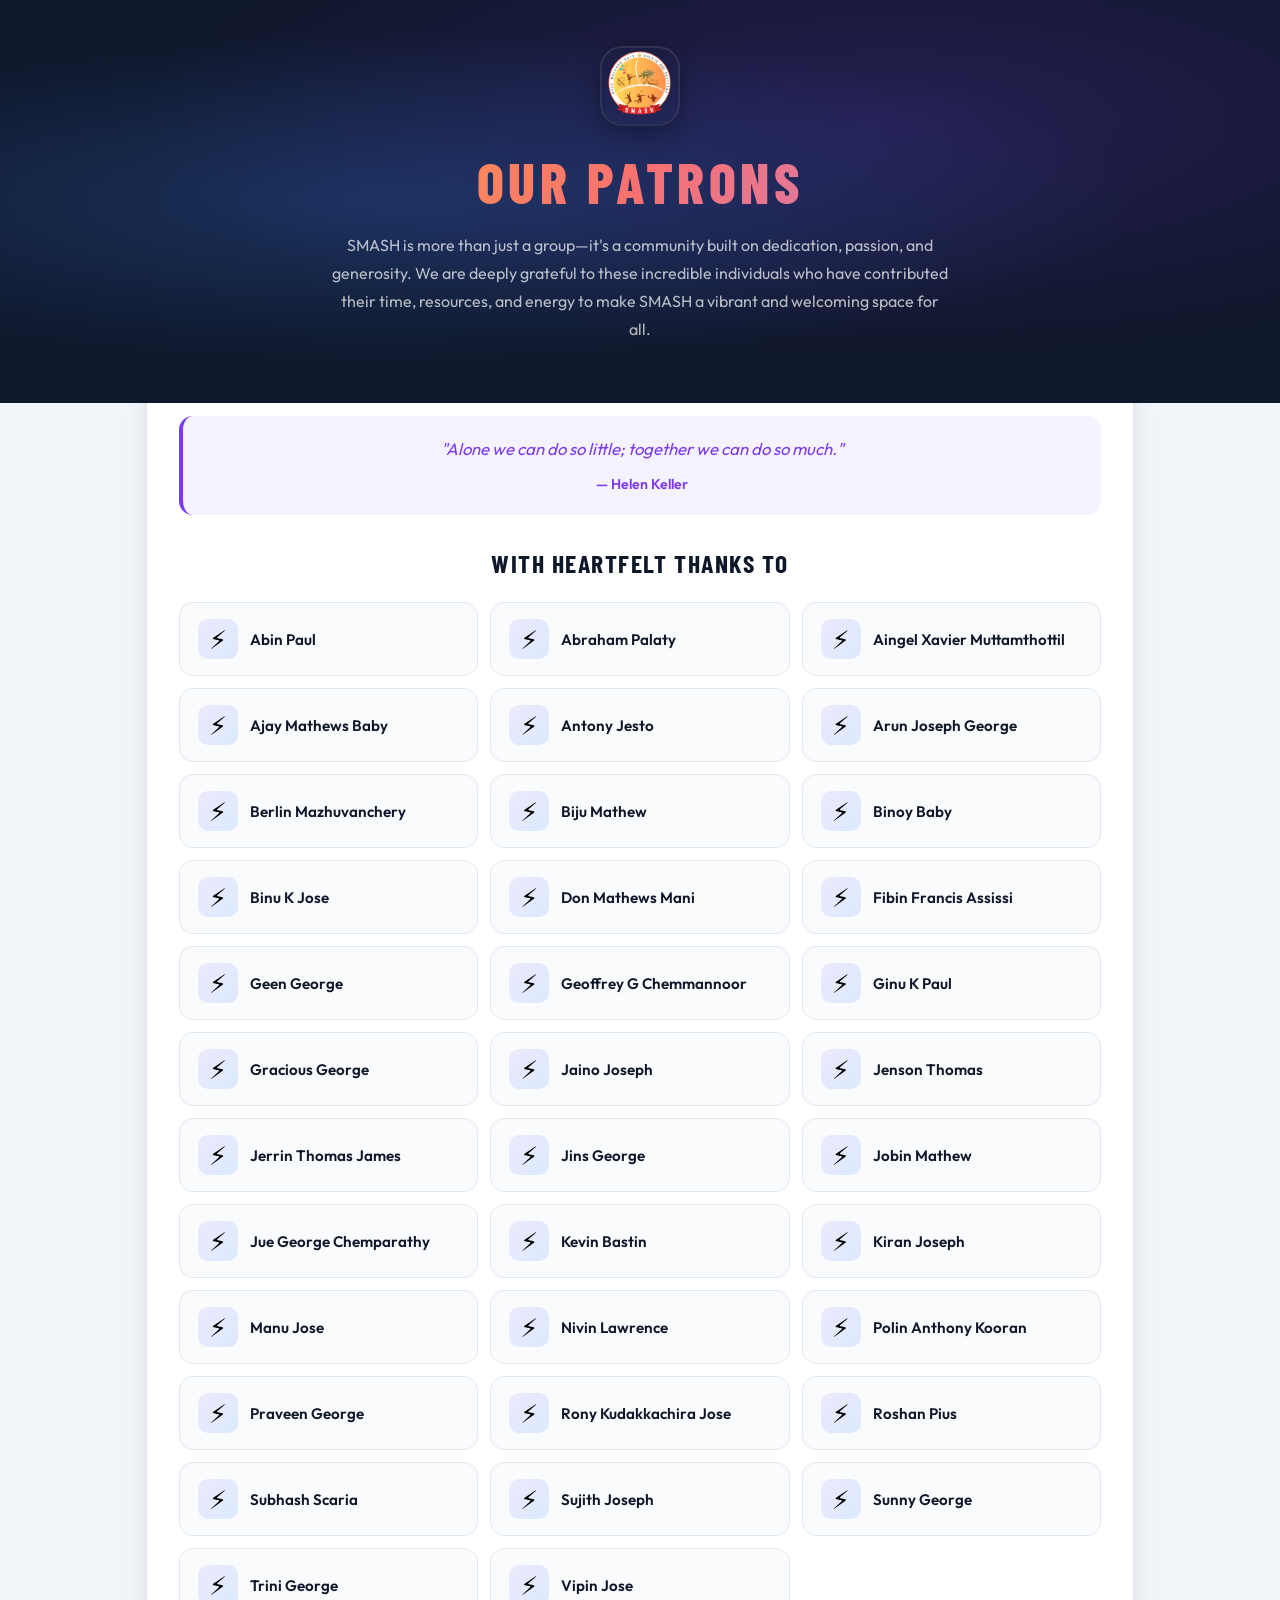
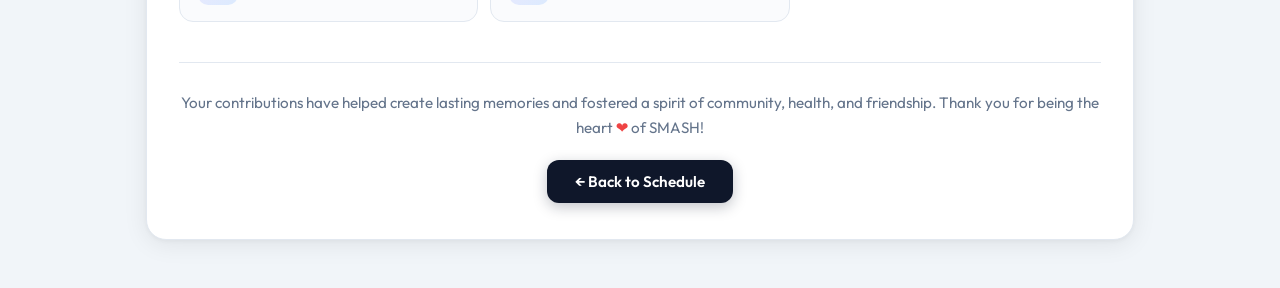
<file: patrons.html>
<!DOCTYPE html>
<html lang="en">
<head>
    <meta charset="UTF-8" />
    <meta name="viewport" content="width=device-width, initial-scale=1.0, viewport-fit=cover" />
    <link rel="icon" type="image/x-icon" href="icons/smash-logo.ico">
    <meta name="theme-color" content="#3b82f6">
    <title>SMASH Patrons - Thank You</title>
    <link rel="preconnect" href="https://fonts.googleapis.com">
    <link rel="preconnect" href="https://fonts.gstatic.com" crossorigin>
    <link rel="stylesheet" href="https://fonts.googleapis.com/css2?family=Barlow+Condensed:wght@600;700;800&family=Outfit:wght@400;500;600;700&display=swap">
    <style>
        *, *::before, *::after { box-sizing: border-box; margin: 0; padding: 0; }

        body {
            font-family: 'Outfit', system-ui, -apple-system, sans-serif;
            background: #f1f5f9;
            min-height: 100vh;
            -webkit-font-smoothing: antialiased;
        }

        /* Hero header */
        .page-hero {
            background: #0f172a;
            padding: 48px 20px 60px;
            text-align: center;
            position: relative;
            overflow: hidden;
        }
        .page-hero::before {
            content: '';
            position: absolute; inset: 0;
            background: radial-gradient(ellipse at 30% 50%, rgba(59,130,246,.25) 0%, transparent 60%),
                        radial-gradient(ellipse at 70% 30%, rgba(124,58,237,.2) 0%, transparent 60%);
        }
        .page-hero > * { position: relative; }

        .logo {
            width: 76px; height: 76px; border-radius: 20px;
            margin-bottom: 20px;
            box-shadow: 0 8px 24px rgba(0,0,0,.35), 0 0 0 2px rgba(255,255,255,.12);
        }

        h1 {
            font-family: 'Barlow Condensed', system-ui, sans-serif;
            font-size: clamp(2.2rem, 6vw, 3.5rem);
            font-weight: 800;
            letter-spacing: .08em;
            text-transform: uppercase;
            background: linear-gradient(120deg, #fbbf24, #f87171, #a78bfa);
            -webkit-background-clip: text;
            -webkit-text-fill-color: transparent;
            background-clip: text;
            margin-bottom: 16px;
        }

        .gratitude {
            font-size: 1rem;
            color: rgba(255,255,255,.7);
            line-height: 1.75;
            max-width: 620px;
            margin: 0 auto;
        }

        /* Content */
        .container {
            max-width: 1020px;
            margin: -24px auto 0;
            padding: 0 16px 48px;
        }

        .content-card {
            background: #fff;
            border-radius: 20px;
            padding: 36px 32px;
            box-shadow: 0 4px 24px rgba(0,0,0,.08), 0 1px 4px rgba(0,0,0,.04);
            border: 1px solid #e2e8f0;
        }

        .quote {
            font-style: italic;
            color: #7c3aed;
            font-size: 1.05rem;
            text-align: center;
            margin-bottom: 32px;
            padding: 20px 24px;
            background: #f5f3ff;
            border-radius: 14px;
            border-left: 4px solid #7c3aed;
            line-height: 1.6;
        }

        .patrons-title {
            font-family: 'Barlow Condensed', sans-serif;
            font-size: 1.6rem;
            font-weight: 700;
            letter-spacing: .06em;
            text-transform: uppercase;
            color: #0f172a;
            text-align: center;
            margin-bottom: 24px;
        }

        .patrons-grid {
            display: grid;
            grid-template-columns: repeat(auto-fill, minmax(260px, 1fr));
            gap: 12px;
            margin-bottom: 40px;
        }

        .patron-card {
            background: #fafbfd;
            padding: 16px 18px;
            border-radius: 14px;
            border: 1.5px solid #e2e8f0;
            display: flex;
            align-items: center;
            gap: 12px;
            transition: all 0.25s ease;
        }

        .patron-card:hover {
            border-color: #a78bfa;
            transform: translateY(-2px);
            box-shadow: 0 4px 16px rgba(124, 58, 237, 0.15);
            background: #fff;
        }

        .patron-icon {
            font-size: 1.6rem;
            flex-shrink: 0;
            width: 40px; height: 40px;
            display: flex; align-items: center; justify-content: center;
            background: linear-gradient(135deg, #ede9fe, #dbeafe);
            border-radius: 10px;
        }

        .patron-name {
            font-size: 0.95rem;
            color: #0f172a;
            font-weight: 600;
        }

        .footer {
            text-align: center;
            margin-top: 32px;
            padding-top: 28px;
            border-top: 1px solid #e2e8f0;
        }

        .footer-message {
            font-size: 0.95rem;
            color: #64748b;
            margin-bottom: 20px;
            line-height: 1.6;
        }

        .back-btn {
            display: inline-flex;
            align-items: center;
            gap: 6px;
            padding: 12px 28px;
            background: #0f172a;
            color: white;
            text-decoration: none;
            border-radius: 12px;
            font-weight: 600;
            font-size: 0.95rem;
            font-family: inherit;
            transition: all 0.25s ease;
            box-shadow: 0 4px 14px rgba(15,23,42,.25);
        }

        .back-btn:hover {
            transform: translateY(-2px);
            box-shadow: 0 6px 20px rgba(15,23,42,.35);
        }

        .heart { color: #ef4444; animation: heartbeat 1.5s ease-in-out infinite; display: inline-block; }

        @keyframes heartbeat {
            0%, 100% { transform: scale(1); }
            15%, 35% { transform: scale(1.15); }
            25%, 45% { transform: scale(1); }
        }

        @media (max-width: 768px) {
            .content-card { padding: 24px 18px; }
            .patrons-grid { grid-template-columns: 1fr; }
            h1 { font-size: 2.2rem; }
        }
    </style>
</head>
<body>
    <div class="page-hero">
        <img src="icons/smash-logo.png" alt="SMASH Logo" class="logo" />
        <h1>Our Patrons</h1>
        <p class="gratitude">
            SMASH is more than just a group—it's a community built on dedication, passion, and generosity.
            We are deeply grateful to these incredible individuals who have contributed their time,
            resources, and energy to make SMASH a vibrant and welcoming space for all.
        </p>
    </div>

    <div class="container">
        <div class="content-card">
            <div class="quote">
                "Alone we can do so little; together we can do so much."
                <div style="margin-top: 10px; font-size: 0.88rem; color: #7c3aed; font-style: normal; font-weight: 600;">— Helen Keller</div>
            </div>

            <h2 class="patrons-title">With Heartfelt Thanks To</h2>

            <div class="patrons-grid" id="patronsGrid"></div>

            <div class="footer">
                <div class="footer-message">
                    Your contributions have helped create lasting memories and fostered a spirit of
                    community, health, and friendship. Thank you for being the heart <span class="heart">❤️</span> of SMASH!
                </div>
                <a href="index.html" class="back-btn">← Back to Schedule</a>
            </div>
        </div>
    </div>
    
    <script>
        // Lightning icon for all patrons
        const heartIcon = '⚡';
        
        // Fetch and display patrons from CSV file
        async function loadPatrons() {
            const grid = document.getElementById('patronsGrid');
            
            try {
                // Fetch the CSV file
                const response = await fetch('patron.csv');
                const csvText = await response.text();
                
                // Parse CSV and filter empty lines
                const patrons = csvText
                    .split('\n')
                    .map(line => line.trim())
                    .filter(line => line.length > 0)
                    .sort((a, b) => a.localeCompare(b)); // Sort alphabetically
                
                console.log(`Loaded ${patrons.length} patrons from CSV`);
                
                // Render patron cards
                patrons.forEach((name, index) => {
                    const card = document.createElement('div');
                    card.className = 'patron-card';
                    
                    const icon = document.createElement('div');
                    icon.className = 'patron-icon';
                    icon.textContent = heartIcon;
                    
                    const nameDiv = document.createElement('div');
                    nameDiv.className = 'patron-name';
                    nameDiv.textContent = name;
                    
                    card.appendChild(icon);
                    card.appendChild(nameDiv);
                    grid.appendChild(card);
                });
            } catch (error) {
                console.error('Error loading patrons:', error);
                grid.innerHTML = '<p style="color: #ef4444;">Error loading patrons list. Please refresh the page.</p>';
            }
        }
        
        // Load patrons when page loads
        loadPatrons();
    </script>
</body>
</html>
</file>
